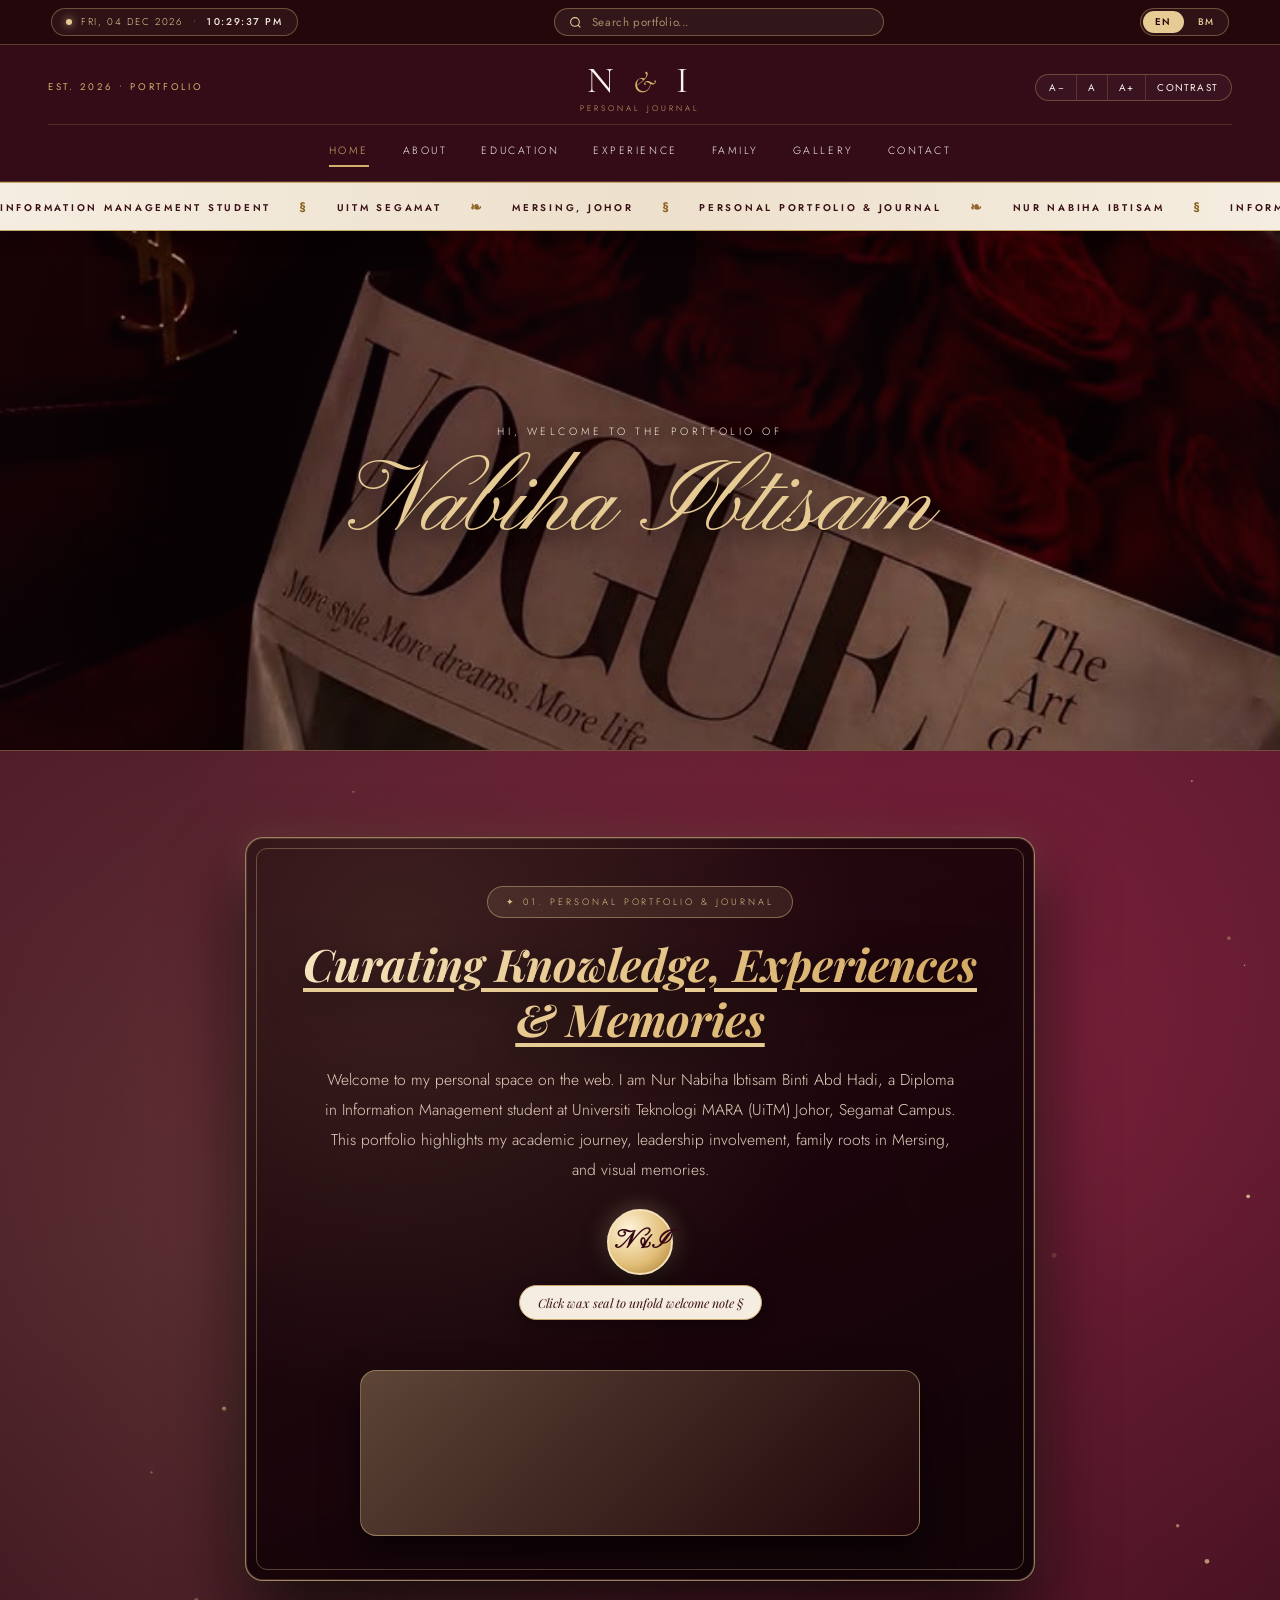
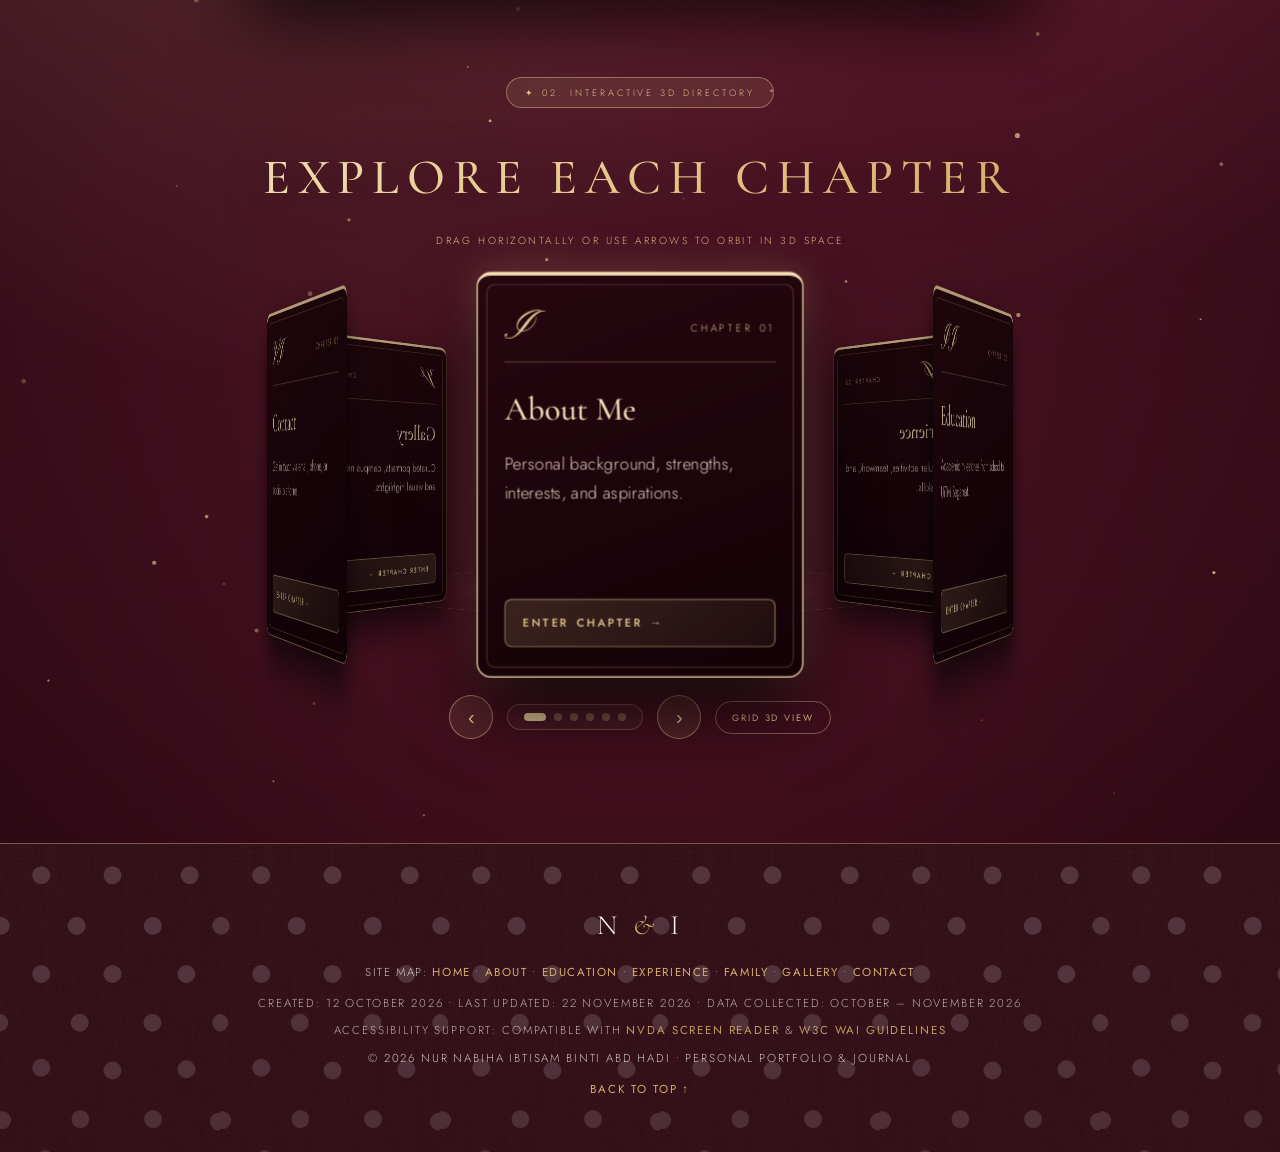
<file: index.html>
<!DOCTYPE html>
<html lang="en">
<head>
<meta charset="UTF-8">
<meta name="viewport" content="width=device-width, initial-scale=1">
<meta name="author" content="Nur Nabiha Ibtisam Binti Abd Hadi">
<meta name="description" content="Personal Portfolio and Journal of Nur Nabiha Ibtisam Binti Abd Hadi - IMD318 Individual Project">
<title>Home | Beyha</title>
<link href="https://fonts.googleapis.com/css2?family=Cormorant+Garamond:ital,wght@0,400;0,500;0,600;1,400;1,500&family=Jost:wght@300;400;500;600&family=Pinyon+Script&family=Playfair+Display:ital,wght@0,400;1,400;1,500&display=swap" rel="stylesheet">
<link rel="stylesheet" href="style.css">
<style>
  /* ===================================================================== */
  /* 1. JALUR UTILITY ATAS                                                 */
  /* ===================================================================== */
  .top-utility-strip {
    background: #23070b;
    border-bottom: 1px solid rgba(201, 166, 107, 0.35);
    padding: 8px 4%;
    display: flex;
    align-items: center;
    justify-content: space-between;
    gap: 14px;
    flex-wrap: wrap;
    position: relative;
    z-index: 50;
  }

  .clock-date-capsule {
    display: inline-flex;
    align-items: center;
    gap: 9px;
    padding: 4px 14px;
    border-radius: 999px;
    background: rgba(245, 237, 224, 0.05);
    border: 1px solid rgba(201, 166, 107, 0.42);
    font-size: .62rem;
    letter-spacing: .16em;
    text-transform: uppercase;
    color: #f3ebe0;
  }

  .clock-pulse-dot {
    width: 6px;
    height: 6px;
    border-radius: 50%;
    background: #e7cb94;
    box-shadow: 0 0 8px #e7cb94;
    animation: dotBlink 1.5s infinite;
  }

  @keyframes dotBlink {
    0%, 100% { opacity: 1; transform: scale(1); }
    50% { opacity: 0.3; transform: scale(0.75); }
  }

  #liveDateDisplay { color: #e7cb94; }
  #liveClockDisplay { font-variant-numeric: tabular-nums; font-weight: 500; }

  .home-search-box {
    position: relative;
    flex: 1;
    max-width: 330px;
    min-width: 200px;
  }

  .home-search-field {
    display: flex;
    align-items: center;
    background: rgba(245, 237, 224, 0.07);
    border: 1px solid rgba(201, 166, 107, 0.45);
    border-radius: 999px;
    padding: 4px 14px;
  }

  .home-search-field:focus-within {
    background: rgba(245, 237, 224, 0.14);
    border-color: #e7cb94;
  }

  .home-search-field svg {
    color: #e7cb94;
    margin-right: 8px;
    flex-shrink: 0;
  }

  .home-search-field input {
    width: 100%;
    background: transparent;
    border: none;
    outline: none;
    color: #f3ebe0;
    font-family: "Jost", sans-serif;
    font-size: .72rem;
    letter-spacing: .05em;
  }

  .home-search-field input::placeholder {
    color: rgba(231, 203, 148, 0.65);
  }

  .home-search-clear {
    background: none;
    border: none;
    color: #e7cb94;
    cursor: pointer;
    font-size: .85rem;
    display: none;
    padding: 0 2px;
  }

  .home-search-dropdown {
    position: absolute;
    top: calc(100% + 7px);
    left: 0;
    right: 0;
    background: #f5ede0;
    border: 1px solid #c9a66b;
    box-shadow: 0 18px 40px rgba(0, 0, 0, 0.55);
    display: none;
    max-height: 270px;
    overflow-y: auto;
    z-index: 99;
    text-align: left;
  }

  .home-search-dropdown.open { display: block; }

  .search-result-link {
    display: block;
    padding: 10px 14px;
    text-decoration: none;
    border-bottom: 1px solid rgba(59, 16, 22, 0.12);
  }

  .search-result-link:hover { background: #e8dcc8; }

  .search-result-link small {
    display: block;
    font-size: .52rem;
    letter-spacing: .2em;
    text-transform: uppercase;
    color: #7c5828;
  }

  .search-result-link strong {
    font-family: "Cormorant Garamond", serif;
    font-size: 1.02rem;
    color: #3b1016;
  }

  .lang-pill-group {
    display: inline-flex;
    align-items: center;
    background: rgba(245, 237, 224, 0.05);
    border: 1px solid rgba(201, 166, 107, 0.42);
    border-radius: 999px;
    padding: 2px;
    gap: 2px;
  }

  .lang-switch-btn {
    background: transparent;
    border: none;
    color: #e7cb94;
    font-family: "Jost", sans-serif;
    font-size: .6rem;
    font-weight: 500;
    letter-spacing: .12em;
    padding: 4px 12px;
    border-radius: 999px;
    cursor: pointer;
    transition: all 0.25s ease;
  }

  .lang-switch-btn.active {
    background: #e7cb94;
    color: #23070b;
    font-weight: 600;
  }

  /* ===================================================================== */
  /* JALUR TEKS BERGERAK CREAM & BEIGE DI ATAS (MARQUEE TICKER)            */
  /* ===================================================================== */
  .beyha-marquee-strip {
    background: linear-gradient(90deg, #f5ede0 0%, #ede0cc 50%, #f5ede0 100%);
    border-top: 1px solid #c9a66b;
    border-bottom: 1px solid #c9a66b;
    padding: 10px 0;
    overflow: hidden;
    white-space: nowrap;
    width: 100%;
    position: relative;
    z-index: 15;
    box-shadow: 0 6px 18px rgba(0, 0, 0, 0.28);
  }

  .beyha-marquee-track {
    display: inline-flex;
    align-items: center;
    gap: 28px;
    animation: beyhaMarqueeMove 28s linear infinite;
    font-size: .61rem;
    font-weight: 600;
    letter-spacing: .28em;
    text-transform: uppercase;
    color: #3b1016;
  }

  .beyha-marquee-strip:hover .beyha-marquee-track {
    animation-play-state: paused;
  }

  .beyha-marquee-track span.folio-mark {
    color: #8f6528;
    font-size: .86rem;
  }

  @keyframes beyhaMarqueeMove {
    0%   { transform: translateX(0); }
    100% { transform: translateX(-50%); }
  }

  /* ===================================================================== */
  /* 2. HERO DENGAN GAMBAR "hero2" & FONT EMAS TERAPUNG                    */
  /* ===================================================================== */
  .hero {
    position: relative;
    display: flex;
    align-items: center;
    justify-content: center;
    text-align: center;
    min-height: 520px;
    background-color: #330d18;
    border-bottom: 1px solid rgba(201, 166, 107, 0.42);
    overflow: hidden;
  }

  .hero-bg-photo {
    position: absolute;
    inset: 0;
    width: 100%;
    height: 100%;
    object-fit: cover;
    object-position: center 38%;
    filter: contrast(1.07) saturate(1.06) brightness(1.03);
    z-index: 0;
    animation: heroSlowZoom 16s ease-in-out infinite alternate;
  }

  @keyframes heroSlowZoom {
    0%   { transform: scale(1); }
    100% { transform: scale(1.06); }
  }

  .hero-dark-tint {
    position: absolute;
    inset: 0;
    background: radial-gradient(circle at center, rgba(35, 8, 16, 0.44) 0%, rgba(25, 5, 11, 0.24) 65%, rgba(25, 5, 11, 0.50) 100%);
    pointer-events: none;
    z-index: 1;
  }

  .hero-copy {
    position: relative;
    z-index: 2;
    text-align: center;
    padding: 30px 20px;
    animation: heroFloatTitle 4.8s ease-in-out infinite;
  }

  @keyframes heroFloatTitle {
    0%, 100% { transform: translateY(0px); }
    50%      { transform: translateY(-9px); }
  }

  .hero-copy .kicker {
    display: block;
    font-size: .66rem;
    letter-spacing: .34em;
    text-transform: uppercase;
    color: #f5ede0;
    margin-bottom: 10px;
    text-shadow: 0 2px 14px rgba(15, 2, 6, 0.9);
  }

  .hero-copy h1 {
    font-family: "Pinyon Script", cursive;
    font-size: clamp(3.8rem, 8vw, 6.5rem);
    font-weight: 400;
    color: #e7cb94 !important;
    line-height: 1.05;
    margin: 0;
    text-shadow: 0 6px 24px rgba(0, 0, 0, 0.85);
  }

  /* ===================================================================== */
  /* 3. PENTAS 3D INTERAKTIF (DUA TONA: ROSE-BURGUNDY STAGE + DARK CARD)   */
  /* ===================================================================== */
  .stage-3d-universe {
    position: relative;
    /* Tona latar lebih cerah & hangat (Rose-Burgundy + Champagne Glow) seperti About */
    background:
      radial-gradient(circle at 75% 18%, rgba(176, 48, 84, 0.52) 0%, transparent 50%),
      radial-gradient(circle at 22% 28%, rgba(231, 203, 148, 0.18) 0%, transparent 48%),
      radial-gradient(circle at 50% 82%, rgba(145, 34, 65, 0.36) 0%, transparent 60%),
      linear-gradient(180deg, #4a1425 0%, #380e1b 45%, #230710 100%);
    color: #e6d2c0;
    padding: 86px 5% 104px;
    overflow: hidden;
  }

  #goldDustCanvas {
    position: absolute;
    inset: 0;
    width: 100%;
    height: 100%;
    pointer-events: none;
    z-index: 0;
  }

  /* --- BAHAGIAN 01: 3D GYROSCOPIC FLOATING DOSSIER + WAX SEAL --- */
  .dossier-3d-wrapper {
    position: relative;
    z-index: 2;
    max-width: 900px;
    margin: 0 auto 96px;
    perspective: 1400px;
    display: flex;
    align-items: center;
    justify-content: center;
  }

  .gyro-ring {
    position: absolute;
    border-radius: 50%;
    pointer-events: none;
    transform-style: preserve-3d;
  }

  .gyro-ring-1 {
    width: 540px;
    height: 540px;
    border: 1px solid rgba(231, 203, 148, 0.28);
    box-shadow: 0 0 40px rgba(212, 175, 106, 0.12);
    animation: spinGyro1 24s linear infinite;
  }

  .gyro-ring-2 {
    width: 450px;
    height: 450px;
    border: 1px dashed rgba(212, 175, 106, 0.38);
    animation: spinGyro2 18s linear infinite reverse;
  }

  @keyframes spinGyro1 {
    0%   { transform: rotateX(66deg) rotateY(-12deg) rotateZ(0deg); }
    50%  { transform: rotateX(58deg) rotateY(14deg) rotateZ(180deg); }
    100% { transform: rotateX(66deg) rotateY(-12deg) rotateZ(360deg); }
  }

  @keyframes spinGyro2 {
    0%   { transform: rotateX(-62deg) rotateY(18deg) rotateZ(0deg); }
    50%  { transform: rotateX(-70deg) rotateY(-14deg) rotateZ(180deg); }
    100% { transform: rotateX(-62deg) rotateY(18deg) rotateZ(360deg); }
  }

  .dossier-float-shell {
    width: 100%;
    max-width: 790px;
    animation: dossierIdleFloat 5.2s ease-in-out infinite;
  }

  @keyframes dossierIdleFloat {
    0%, 100% { transform: translateY(0px); }
    50%      { transform: translateY(-10px); }
  }

  .dossier-3d-card {
    position: relative;
    width: 100%;
    padding: 48px 46px 44px;
    /* Tona kad lebih gelap & pekat (Deep Espresso Mahogany) supaya timbul dari latar belakang */
    background:
      radial-gradient(circle at 20% 15%, rgba(231, 203, 148, 0.13) 0%, transparent 52%),
      linear-gradient(155deg, rgba(36, 7, 15, 0.96) 0%, rgba(16, 3, 7, 0.99) 100%);
    backdrop-filter: blur(14px);
    -webkit-backdrop-filter: blur(14px);
    border: 1px solid rgba(231, 203, 148, 0.62);
    border-radius: 18px;
    text-align: center;
    transform-style: preserve-3d;
    transition: transform 0.18s ease-out, box-shadow 0.3s ease;
    box-shadow:
      0 36px 76px rgba(0, 0, 0, 0.78),
      0 0 38px rgba(231, 203, 148, 0.14),
      0 0 0 1px rgba(231, 203, 148, 0.18) inset;
  }

  .dossier-3d-card::before {
    content: "";
    position: absolute;
    inset: 10px;
    border: 1px solid rgba(231, 203, 148, 0.32);
    border-radius: 11px;
    pointer-events: none;
    transform: translateZ(12px);
  }

  .dossier-glare {
    position: absolute;
    inset: 0;
    border-radius: 18px;
    background: radial-gradient(circle at 50% 50%, rgba(231, 203, 148, 0.22), transparent 60%);
    opacity: 0;
    pointer-events: none;
    transition: opacity 0.3s ease;
  }

  .dossier-3d-card:hover .dossier-glare {
    opacity: 1;
  }

  .layer-z-badge {
    display: inline-flex;
    align-items: center;
    gap: 8px;
    font-size: .58rem;
    letter-spacing: .32em;
    text-transform: uppercase;
    color: #dfc088;
    background: rgba(231, 203, 148, 0.10);
    border: 1px solid rgba(231, 203, 148, 0.42);
    padding: 6px 18px;
    border-radius: 999px;
    margin-bottom: 18px;
    transform: translateZ(42px);
  }

  .layer-z-title {
    font-family: "Playfair Display", serif;
    font-style: italic;
    font-size: clamp(1.9rem, 3.6vw, 2.8rem);
    font-weight: 400;
    line-height: 1.24;
    color: #edd5a7;
    background: linear-gradient(135deg, #f7e7c4 0%, #e4c385 50%, #cfa359 100%);
    -webkit-background-clip: text;
    -webkit-text-fill-color: transparent;
    filter: drop-shadow(0 6px 18px rgba(0, 0, 0, 0.55));
    margin: 0 0 18px;
    transform: translateZ(65px);
  }

  .layer-z-body {
    font-size: .98rem;
    line-height: 1.92;
    color: #e5d0be;
    max-width: 640px;
    margin: 0 auto 24px;
    transform: translateZ(32px);
  }

  /* INTERACTIVE 3D WAX SEAL & UNFOLDING CREAM STATIONERY NOTE */
  .wax-seal-trigger-wrap {
    margin: 0 auto 24px;
    transform: translateZ(54px);
    display: flex;
    flex-direction: column;
    align-items: center;
    gap: 10px;
  }

  .home-wax-seal-btn {
    width: 66px;
    height: 66px;
    border-radius: 50%;
    border: 2px solid #f5e2ba;
    background: radial-gradient(circle at 32% 30%, #fff4db 0%, #e2bf79 58%, #a6782e 100%);
    color: #350914;
    font-family: "Pinyon Script", cursive;
    font-size: 1.55rem;
    font-weight: 700;
    cursor: pointer;
    box-shadow: 0 12px 26px rgba(0, 0, 0, 0.65), 0 0 22px rgba(231, 203, 148, 0.35);
    animation: waxSealPulse 3.2s ease-in-out infinite;
    transition: transform 0.25s ease;
  }

  .home-wax-seal-btn:hover {
    transform: scale(1.1) rotate(-6deg);
  }

  @keyframes waxSealPulse {
    0%, 100% { transform: scale(1); }
    50%      { transform: scale(1.07); }
  }

  .wax-seal-pill-hint {
    display: inline-block;
    padding: 5px 18px;
    border-radius: 999px;
    background: #f5ede0;
    border: 1px solid #c9a66b;
    color: #3b1016;
    font-family: "Playfair Display", serif;
    font-style: italic;
    font-size: .78rem;
    cursor: pointer;
    transition: all 0.25s ease;
    box-shadow: 0 6px 16px rgba(0, 0, 0, 0.35);
  }

  .wax-seal-pill-hint:hover {
    background: #e7cb94;
    color: #23070b;
  }

  .unfolded-stationery-note {
    max-width: 580px;
    margin: 0 auto 24px;
    background: linear-gradient(170deg, #fcf6ea 0%, #efe1c6 100%);
    color: #2b0811;
    border: 1px solid #c9a66b;
    border-radius: 12px;
    padding: 0 24px;
    max-height: 0;
    opacity: 0;
    overflow: hidden;
    transform: translateZ(44px) rotateX(-18deg);
    transform-origin: top center;
    transition: all 0.55s cubic-bezier(0.22, 1, 0.36, 1);
    box-shadow: 0 18px 36px rgba(0, 0, 0, 0.6);
  }

  .unfolded-stationery-note.open {
    padding: 20px 24px;
    max-height: 240px;
    opacity: 1;
    transform: translateZ(44px) rotateX(0deg);
  }

  .unfolded-stationery-note small {
    display: block;
    font-size: .52rem;
    font-weight: 600;
    letter-spacing: .24em;
    text-transform: uppercase;
    color: #7c5828;
    margin-bottom: 6px;
  }

  .unfolded-stationery-note p {
    font-family: "Cormorant Garamond", serif;
    font-size: 1.08rem;
    line-height: 1.65;
    margin: 0 0 8px;
    color: #2b0811;
  }

  .unfolded-stationery-note span.note-sign {
    font-family: "Pinyon Script", cursive;
    font-size: 1.55rem;
    color: #6b1529;
  }

  /* ===================================================================== */
  /* SPOTIFY EMBED PLAYER FRAME                                            */
  /* ===================================================================== */
  .spotify-stage-frame {
    max-width: 560px;
    margin: 0 auto;
    padding: 6px;
    border-radius: 16px;
    background: linear-gradient(135deg, rgba(231, 203, 148, 0.32), rgba(35, 7, 11, 0.85));
    border: 1px solid rgba(231, 203, 148, 0.45);
    box-shadow: 0 16px 36px rgba(0, 0, 0, 0.6);
    transform: translateZ(48px);
  }

  .spotify-stage-frame iframe {
    display: block;
    border-radius: 12px;
  }

  /* --- BAHAGIAN 02: 3D REVOLVING CHAPTER CAROUSEL STAGE --- */
  .carousel-3d-section {
    position: relative;
    z-index: 2;
    max-width: 1120px;
    margin: 0 auto;
    text-align: center;
  }

  .stage-header-3d {
    margin-bottom: 18px;
  }

  .stage-header-3d h2 {
    font-family: "Cormorant Garamond", serif;
    font-size: clamp(2.1rem, 4vw, 3.1rem);
    font-weight: 500;
    letter-spacing: .16em;
    text-transform: uppercase;
    color: #edd5a7;
    background: linear-gradient(135deg, #f7e7c4 0%, #e4c385 52%, #cfa359 100%);
    -webkit-background-clip: text;
    -webkit-text-fill-color: transparent;
    margin: 6px 0 8px;
    filter: drop-shadow(0 6px 20px rgba(0, 0, 0, 0.55));
  }

  .stage-hint-text {
    font-size: .64rem;
    letter-spacing: .24em;
    text-transform: uppercase;
    color: #d7ba86;
    margin: 0;
  }

  .carousel-3d-viewport {
    position: relative;
    width: 100%;
    height: 410px;
    perspective: 1350px;
    display: flex;
    align-items: center;
    justify-content: center;
    cursor: grab;
    user-select: none;
    touch-action: pan-y;
    animation: carouselStageBob 5.6s ease-in-out infinite;
  }

  @keyframes carouselStageBob {
    0%, 100% { transform: translateY(0px); }
    50%      { transform: translateY(-7px); }
  }

  .carousel-3d-viewport:active {
    cursor: grabbing;
  }

  .carousel-3d-floor {
    position: absolute;
    bottom: 14px;
    width: 540px;
    height: 150px;
    border-radius: 50%;
    background: radial-gradient(ellipse at center, rgba(231, 203, 148, 0.24) 0%, rgba(110, 30, 54, 0.14) 50%, transparent 75%);
    border: 1px solid rgba(231, 203, 148, 0.22);
    transform: rotateX(76deg);
    pointer-events: none;
  }

  .carousel-3d-spinner {
    position: relative;
    width: 270px;
    height: 335px;
    transform-style: preserve-3d;
    transition: transform 0.75s cubic-bezier(0.22, 1, 0.36, 1);
  }

  .carousel-3d-spinner.dragging {
    transition: none;
  }

  .chap-3d-panel {
    position: absolute;
    inset: 0;
    background: linear-gradient(160deg, #270710 0%, #140207 100%);
    border: 1px solid rgba(231, 203, 148, 0.52);
    border-top: 3px solid #e7cb94;
    border-radius: 12px;
    padding: 28px 22px 24px;
    display: flex;
    flex-direction: column;
    justify-content: space-between;
    text-align: left;
    box-shadow: 0 24px 48px rgba(0, 0, 0, 0.65);
    backface-visibility: visible;
    transition: border-color 0.35s ease, box-shadow 0.35s ease, filter 0.35s ease;
  }

  .chap-3d-panel::before {
    content: "";
    position: absolute;
    inset: 7px;
    border: 1px solid rgba(212, 175, 106, 0.26);
    border-radius: 7px;
    pointer-events: none;
  }

  .chap-3d-panel.is-front {
    border-color: #f4dfb6;
    box-shadow:
      0 28px 60px rgba(0, 0, 0, 0.8),
      0 0 32px rgba(231, 203, 148, 0.28);
  }

  .chap-3d-panel:not(.is-front) {
    filter: brightness(0.76);
  }

  .chap-3d-panel:not(.is-front):hover {
    filter: brightness(0.95);
    border-color: #e7cb94;
  }

  .chap-3d-head {
    display: flex;
    align-items: center;
    justify-content: space-between;
    padding-bottom: 10px;
    border-bottom: 1px solid rgba(231, 203, 148, 0.25);
  }

  .chap-3d-roman {
    font-family: "Pinyon Script", cursive;
    font-size: 2.1rem;
    color: #e7cb94;
    line-height: 1;
  }

  .chap-3d-tag {
    font-size: .54rem;
    letter-spacing: .26em;
    text-transform: uppercase;
    color: #d7ba86;
  }

  .chap-3d-panel h3 {
    font-family: "Cormorant Garamond", serif;
    font-size: 1.7rem;
    font-weight: 500;
    color: #f2dfb9;
    margin: 14px 0 8px;
  }

  .chap-3d-panel p {
    font-size: .88rem;
    line-height: 1.68;
    color: #e3cec0;
    margin: 0;
  }

  .chap-3d-btn {
    display: inline-flex;
    align-items: center;
    justify-content: space-between;
    width: 100%;
    padding: 10px 14px;
    margin-top: 16px;
    border-radius: 6px;
    background: linear-gradient(135deg, rgba(231, 203, 148, 0.16), rgba(231, 203, 148, 0.06));
    border: 1px solid rgba(231, 203, 148, 0.45);
    color: #e7cb94;
    text-decoration: none;
    font-size: .58rem;
    font-weight: 500;
    letter-spacing: .24em;
    text-transform: uppercase;
    transition: all 0.25s ease;
  }

  .chap-3d-btn:hover {
    background: #e7cb94;
    color: #23070b;
  }

  .carousel-3d-controls {
    display: flex;
    align-items: center;
    justify-content: center;
    gap: 14px;
    margin-top: 16px;
    flex-wrap: wrap;
  }

  .orbit-arrow-btn {
    width: 44px;
    height: 44px;
    border-radius: 50%;
    background: rgba(231, 203, 148, 0.1);
    border: 1px solid rgba(231, 203, 148, 0.5);
    color: #e7cb94;
    font-size: 1.25rem;
    cursor: pointer;
    display: inline-flex;
    align-items: center;
    justify-content: center;
    transition: all 0.25s ease;
  }

  .orbit-arrow-btn:hover {
    background: #e7cb94;
    color: #23070b;
    transform: scale(1.08);
  }

  .orbit-dots-bar {
    display: inline-flex;
    align-items: center;
    gap: 8px;
    padding: 8px 16px;
    border-radius: 999px;
    background: rgba(255, 255, 255, 0.04);
    border: 1px solid rgba(231, 203, 148, 0.28);
  }

  .orbit-dot {
    width: 8px;
    height: 8px;
    border-radius: 50%;
    border: none;
    background: rgba(231, 203, 148, 0.32);
    cursor: pointer;
    padding: 0;
    transition: all 0.25s ease;
  }

  .orbit-dot.active {
    width: 22px;
    border-radius: 999px;
    background: #e7cb94;
  }

  .view-mode-btn {
    background: transparent;
    border: 1px solid rgba(231, 203, 148, 0.45);
    color: #e7cb94;
    padding: 9px 16px;
    border-radius: 999px;
    font-family: "Jost", sans-serif;
    font-size: .58rem;
    letter-spacing: .2em;
    text-transform: uppercase;
    cursor: pointer;
    transition: all 0.25s ease;
  }

  .view-mode-btn:hover {
    background: rgba(231, 203, 148, 0.18);
  }

  .carousel-3d-viewport.grid-mode {
    height: auto;
    padding: 24px 0 10px;
    cursor: default;
    animation: none;
  }

  .carousel-3d-viewport.grid-mode .carousel-3d-floor {
    display: none;
  }

  .carousel-3d-viewport.grid-mode .carousel-3d-spinner {
    width: 100%;
    max-width: 1020px;
    height: auto;
    transform: none !important;
    display: grid;
    grid-template-columns: repeat(3, 1fr);
    gap: 22px;
  }

  .carousel-3d-viewport.grid-mode .chap-3d-panel {
    position: relative;
    transform: none !important;
    filter: none !important;
    min-height: 270px;
    transition: transform 0.25s ease, box-shadow 0.25s ease;
  }

  .carousel-3d-viewport.grid-mode .chap-3d-panel:hover {
    transform: translateY(-8px) rotateX(4deg) !important;
    box-shadow: 0 24px 44px rgba(0, 0, 0, 0.75);
  }

  @media(max-width: 820px) {
    .top-utility-strip { justify-content: center; }
    .dossier-3d-card { padding: 38px 20px 32px; }
    .gyro-ring-1 { width: 320px; height: 320px; }
    .gyro-ring-2 { width: 260px; height: 260px; }
    .carousel-3d-viewport { height: 380px; }
    .carousel-3d-spinner { width: 235px; height: 315px; }
    .carousel-3d-viewport.grid-mode .carousel-3d-spinner { grid-template-columns: 1fr; }
  }
</style>
</head>
<body id="top">

<div class="page-sheet">
 <!-- JALUR UTILITY: CLOCK & DATE + SEARCH BAR + EN / BM -->
 <div class="top-utility-strip">
  <div class="clock-date-capsule" aria-label="Live Clock and Date">
   <span class="clock-pulse-dot"></span>
   <span id="liveDateDisplay">SUN, 22 NOV 2026</span>
   <span>&bull;</span>
   <span id="liveClockDisplay">05:00:00 PM</span>
  </div>

  <div class="home-search-box">
   <div class="home-search-field">
    <svg width="13" height="13" viewBox="0 0 24 24" fill="none" stroke="currentColor" stroke-width="2">
     <circle cx="11" cy="11" r="8"/>
     <path d="M21 21l-4.35-4.35"/>
    </svg>
    <input type="text" id="homeSearchInput" placeholder="Search portfolio..." autocomplete="off">
    <button type="button" class="home-search-clear" id="homeSearchClear" onclick="clearHomeSearch()">&times;</button>
   </div>
   <div class="home-search-dropdown" id="homeSearchDropdown"></div>
  </div>

  <div class="lang-pill-group" role="group" aria-label="Language Switcher">
   <button type="button" class="lang-switch-btn active" data-lang="en" onclick="switchSiteLang('en')">EN</button>
   <button type="button" class="lang-switch-btn" data-lang="bm" onclick="switchSiteLang('bm')">BM</button>
  </div>
 </div>

 <!-- HEADER & NAVIGATION -->
 <header class="topbar">
  <div class="top-row">
   <span class="brand-sub" data-i18n="brandSub">Est. 2026 &bull; Portfolio</span>
   <a class="logo" href="index.html">
    <span class="logo-main">N <i>&amp;</i> I</span>
    <span class="logo-tag" data-i18n="logoTag">Personal Journal</span>
   </a>
   <div class="tools" aria-label="Accessibility Controls">
    <button onclick="document.documentElement.style.fontSize='92%'" title="Decrease text">A&minus;</button>
    <button onclick="document.documentElement.style.fontSize='100%'" title="Reset text">A</button>
    <button onclick="document.documentElement.style.fontSize='112%'" title="Increase text">A+</button>
    <button onclick="document.body.classList.toggle('contrast')" title="Toggle high contrast" data-i18n="contrast">Contrast</button>
   </div>
  </div>
  <nav aria-label="Main Navigation">
   <a href="index.html" class="on" data-i18n="navHome">Home</a>
   <a href="pages/about.html" data-i18n="navAbout">About</a>
   <a href="pages/education.html" data-i18n="navEdu">Education</a>
   <a href="pages/experience.html" data-i18n="navExp">Experience</a>
   <a href="pages/family.html" data-i18n="navFam">Family</a>
   <a href="pages/gallery.html" data-i18n="navGal">Gallery</a>
   <a href="pages/contact.html" data-i18n="navCon">Contact</a>
  </nav>
 </header>

 <!-- JALUR TEKS BERGERAK CREAM & BEIGE DI ATAS (MARQUEE TICKER) -->
 <div class="beyha-marquee-strip" aria-label="Portfolio Highlights Ticker">
  <div class="beyha-marquee-track" id="homeMarqueeTrack">
   <span>INFORMATION MANAGEMENT STUDENT</span><span class="folio-mark">&sect;</span>
   <span>UITM SEGAMAT</span><span class="folio-mark">&#10087;</span>
   <span>MERSING, JOHOR</span><span class="folio-mark">&sect;</span>
   <span>PERSONAL PORTFOLIO &amp; JOURNAL</span><span class="folio-mark">&#10087;</span>
   <span>NUR NABIHA IBTISAM</span><span class="folio-mark">&sect;</span>
   <!-- Ulang 2x supaya pusingan berterusan -->
   <span>INFORMATION MANAGEMENT STUDENT</span><span class="folio-mark">&sect;</span>
   <span>UITM SEGAMAT</span><span class="folio-mark">&#10087;</span>
   <span>MERSING, JOHOR</span><span class="folio-mark">&sect;</span>
   <span>PERSONAL PORTFOLIO &amp; JOURNAL</span><span class="folio-mark">&#10087;</span>
   <span>NUR NABIHA IBTISAM</span><span class="folio-mark">&sect;</span>
  </div>
 </div>

 <!-- HERO SECTION DENGAN GAMBAR "hero2" DI BELAKANG -->
 <section class="hero">
  <img class="hero-bg-photo" id="hero2BgImg" src="images/hero2.jpeg" alt="Vogue Roses Background">
  <div class="hero-dark-tint"></div>
  <div class="hero-copy">
   <span class="kicker" data-i18n="heroKicker">Hi, Welcome to the Portfolio of</span>
   <h1>Nabiha Ibtisam</h1>
  </div>
 </section>

 <!-- =================================================================== -->
 <!-- PENTAS 3D INTERAKTIF                                                -->
 <!-- =================================================================== -->
 <main class="stage-3d-universe">
  <canvas id="goldDustCanvas"></canvas>

  <!-- 01. 3D GYROSCOPIC FLOATING DOSSIER + INTERACTIVE WAX SEAL -->
  <section class="dossier-3d-wrapper">
   <div class="gyro-ring gyro-ring-1" aria-hidden="true"></div>
   <div class="gyro-ring gyro-ring-2" aria-hidden="true"></div>

   <div class="dossier-float-shell">
    <div class="dossier-3d-card" id="dossier3dCard">
     <div class="dossier-glare" id="dossierGlare"></div>
     <span class="layer-z-badge" data-i18n="introKicker">&#10022; 01. Personal Portfolio &amp; Journal</span>
     <h2 class="layer-z-title"><u style="text-decoration-color: #e7cb94; text-underline-offset: 6px;"><strong data-i18n="introHeading" style="font-weight: 700;">Curating Knowledge, Experiences &amp; Memories</strong></u></h2>
     <p class="layer-z-body" data-i18n="introText">
      Welcome to my personal space on the web. I am Nur Nabiha Ibtisam Binti Abd Hadi, a Diploma in Information Management student at Universiti Teknologi MARA (UiTM) Johor, Segamat Campus. This portfolio highlights my academic journey, leadership involvement, family roots in Mersing, and visual memories.
     </p>

     <!-- INTERACTIVE 3D WAX SEAL NOTE -->
     <div class="wax-seal-trigger-wrap">
      <button type="button" class="home-wax-seal-btn" onclick="toggleWelcomeNote()" aria-label="Unfold welcome note">N&amp;I</button>
      <span class="wax-seal-pill-hint" onclick="toggleWelcomeNote()" data-i18n="waxHint">Click wax seal to unfold welcome note &sect;</span>
     </div>

     <div class="unfolded-stationery-note" id="homeWelcomeNote">
      <small data-i18n="noteEyebrow">A Personal Note From Beyha</small>
      <p data-i18n="noteBody">Thank you for visiting my 2026 digital journal. Feel free to drag the 3D carousel below or click any chapter to explore my academic milestones, hobbies, and cherished memories.</p>
      <span class="note-sign">With warmth, Nabiha Ibtisam</span>
     </div>

     <!-- SPOTIFY EMBED PLAYER -->
     <div class="spotify-stage-frame">
      <iframe data-testid="embed-iframe" style="border-radius:12px" src="https://open.spotify.com/embed/track/2lpygKqzPFtItQ4ss3cgfb?utm_source=generator&si=84dc9318c47b4c37" width="100%" height="152" frameBorder="0" allowfullscreen="" allow="autoplay; clipboard-write; encrypted-media; fullscreen; picture-in-picture" loading="lazy" title="Featured Spotify Track"></iframe>
     </div>
    </div>
   </div>
  </section>

  <!-- 02. 3D REVOLVING CHAPTER CAROUSEL STAGE -->
  <section class="carousel-3d-section">
   <div class="stage-header-3d">
    <span class="layer-z-badge" data-i18n="dirKicker">&#10022; 02. Interactive 3D Directory</span>
    <h2 data-i18n="dirHeading">Explore Each Chapter</h2>
    <p class="stage-hint-text" data-i18n="dragHint">Drag horizontally or use arrows to orbit in 3D space</p>
   </div>

   <div class="carousel-3d-viewport" id="carousel3dViewport">
    <div class="carousel-3d-floor" aria-hidden="true"></div>

    <div class="carousel-3d-spinner" id="carousel3dSpinner">
     <article class="chap-3d-panel is-front" data-index="0">
      <div>
       <div class="chap-3d-head">
        <span class="chap-3d-roman">I</span>
        <span class="chap-3d-tag" data-i18n="ch1">Chapter 01</span>
       </div>
       <h3 data-i18n="d1Title">About Me</h3>
       <p data-i18n="d1Desc">Personal background, strengths, interests, and aspirations.</p>
      </div>
      <a href="pages/about.html" class="chap-3d-btn" data-i18n="explore">Enter Chapter &rarr;</a>
     </article>

     <article class="chap-3d-panel" data-index="1">
      <div>
       <div class="chap-3d-head">
        <span class="chap-3d-roman">II</span>
        <span class="chap-3d-tag" data-i18n="ch2">Chapter 02</span>
       </div>
       <h3 data-i18n="d2Title">Education</h3>
       <p data-i18n="d2Desc">Academic milestones from school to UiTM Segamat.</p>
      </div>
      <a href="pages/education.html" class="chap-3d-btn" data-i18n="explore">Enter Chapter &rarr;</a>
     </article>

     <article class="chap-3d-panel" data-index="2">
      <div>
       <div class="chap-3d-head">
        <span class="chap-3d-roman">III</span>
        <span class="chap-3d-tag" data-i18n="ch3">Chapter 03</span>
       </div>
       <h3 data-i18n="d3Title">Experience</h3>
       <p data-i18n="d3Desc">Co-curricular activities, teamwork, and practical skills.</p>
      </div>
      <a href="pages/experience.html" class="chap-3d-btn" data-i18n="explore">Enter Chapter &rarr;</a>
     </article>

     <article class="chap-3d-panel" data-index="3">
      <div>
       <div class="chap-3d-head">
        <span class="chap-3d-roman">IV</span>
        <span class="chap-3d-tag" data-i18n="ch4">Chapter 04</span>
       </div>
       <h3 data-i18n="d4Title">Family</h3>
       <p data-i18n="d4Desc">The people I call home in Mersing, Johor.</p>
      </div>
      <a href="pages/family.html" class="chap-3d-btn" data-i18n="explore">Enter Chapter &rarr;</a>
     </article>

     <article class="chap-3d-panel" data-index="4">
      <div>
       <div class="chap-3d-head">
        <span class="chap-3d-roman">V</span>
        <span class="chap-3d-tag" data-i18n="ch5">Chapter 05</span>
       </div>
       <h3 data-i18n="d5Title">Gallery</h3>
       <p data-i18n="d5Desc">Curated portraits, campus moments, and visual highlights.</p>
      </div>
      <a href="pages/gallery.html" class="chap-3d-btn" data-i18n="explore">Enter Chapter &rarr;</a>
     </article>

     <article class="chap-3d-panel" data-index="5">
      <div>
       <div class="chap-3d-head">
        <span class="chap-3d-roman">VI</span>
        <span class="chap-3d-tag" data-i18n="ch6">Chapter 06</span>
       </div>
       <h3 data-i18n="d6Title">Contact</h3>
       <p data-i18n="d6Desc">Get in touch via email, phone, or social platforms.</p>
      </div>
      <a href="pages/contact.html" class="chap-3d-btn" data-i18n="explore">Enter Chapter &rarr;</a>
     </article>
    </div>
   </div>

   <div class="carousel-3d-controls">
    <button type="button" class="orbit-arrow-btn" onclick="stepCarousel3D(-1)" aria-label="Previous Chapter">&#8249;</button>
    <div class="orbit-dots-bar" id="orbitDotsBar">
     <button type="button" class="orbit-dot active" onclick="goToCarousel3D(0)" aria-label="Chapter 1"></button>
     <button type="button" class="orbit-dot" onclick="goToCarousel3D(1)" aria-label="Chapter 2"></button>
     <button type="button" class="orbit-dot" onclick="goToCarousel3D(2)" aria-label="Chapter 3"></button>
     <button type="button" class="orbit-dot" onclick="goToCarousel3D(3)" aria-label="Chapter 4"></button>
     <button type="button" class="orbit-dot" onclick="goToCarousel3D(4)" aria-label="Chapter 5"></button>
     <button type="button" class="orbit-dot" onclick="goToCarousel3D(5)" aria-label="Chapter 6"></button>
    </div>
    <button type="button" class="orbit-arrow-btn" onclick="stepCarousel3D(1)" aria-label="Next Chapter">&#8250;</button>
    <button type="button" class="view-mode-btn" id="toggle3dViewBtn" onclick="toggle3dGridMode()" data-i18n="viewAllBtn">Grid 3D View</button>
   </div>
  </section>
 </main>

 <!-- FOOTER LENGKAP DENGAN SITE MAP, DATES & ACCESSIBILITY SUPPORT -->
 <footer>
  <span class="footer-logo">N <i>&amp;</i> I</span>

  <!-- SITE MAP -->
  <p style="margin: 10px 0; font-size: .72rem; letter-spacing: .14em; text-transform: uppercase;">
   Site Map:
   <a href="index.html">Home</a> &bull;
   <a href="pages/about.html">About</a> &bull;
   <a href="pages/education.html">Education</a> &bull;
   <a href="pages/experience.html">Experience</a> &bull;
   <a href="pages/family.html">Family</a> &bull;
   <a href="pages/gallery.html">Gallery</a> &bull;
   <a href="pages/contact.html">Contact</a>
  </p>

  <!-- CREATION, UPDATE & DATA COLLECTION DATES -->
  <p style="font-size: .72rem; opacity: .88; margin: 6px 0;">
   Created: 12 October 2026 &bull; Last Updated: 22 November 2026 &bull; Data Collected: October &ndash; November 2026
  </p>

  <!-- ACCESSIBILITY SUPPORT SOFTWARE LINK -->
  <p style="font-size: .72rem; opacity: .88; margin: 6px 0;">
   Accessibility Support: Compatible with <a href="https://www.nvaccess.org/" target="_blank" rel="noopener noreferrer">NVDA Screen Reader</a> &amp; <a href="https://www.w3.org/WAI/" target="_blank" rel="noopener noreferrer">W3C WAI Guidelines</a>
  </p>

  <p data-i18n="footerCopy">&copy; 2026 Nur Nabiha Ibtisam Binti Abd Hadi &bull; Personal Portfolio &amp; Journal</p>
  <p style="margin-top: 10px;"><a href="#top" data-i18n="backTop">Back to top &uarr;</a></p>
 </footer>
</div>

<script>
  // AUTO-FALLBACK UNTUK SAMBUNGAN FAIL hero2
  (function () {
    const heroImg = document.getElementById('hero2BgImg');
    const heroPaths = ['images/hero2.jpeg', 'images/hero2.jpg', 'images/hero2.png', 'images/hero2.webp'];
    let idx = 0;
    heroImg.onerror = function () {
      idx++;
      if (idx < heroPaths.length) heroImg.src = heroPaths[idx];
    };
  })();

  // TOGGLE NOTA MOHOR LILIN (WAX SEAL)
  function toggleWelcomeNote() {
    const note = document.getElementById('homeWelcomeNote');
    if (note) note.classList.toggle('open');
  }

  // =====================================================================
  // A. ZARAH DEBU EMAS 3D DI LATAR BELAKANG (CANVAS)
  // =====================================================================
  (function () {
    const canvas = document.getElementById('goldDustCanvas');
    const ctx = canvas.getContext('2d');
    let particles = [];

    function resizeCanvas() {
      canvas.width = canvas.offsetWidth;
      canvas.height = canvas.offsetHeight;
    }
    window.addEventListener('resize', resizeCanvas);
    resizeCanvas();

    for (let i = 0; i < 55; i++) {
      particles.push({
        x: Math.random() * canvas.width,
        y: Math.random() * canvas.height,
        r: Math.random() * 2 + 0.6,
        vx: (Math.random() - 0.5) * 0.35,
        vy: -Math.random() * 0.45 - 0.15,
        alpha: Math.random() * 0.65 + 0.2
      });
    }

    function animateDust() {
      ctx.clearRect(0, 0, canvas.width, canvas.height);
      for (const p of particles) {
        p.x += p.vx;
        p.y += p.vy;
        if (p.y < -10) { p.y = canvas.height + 10; p.x = Math.random() * canvas.width; }
        if (p.x < -10) p.x = canvas.width + 10;
        if (p.x > canvas.width + 10) p.x = -10;

        ctx.beginPath();
        ctx.arc(p.x, p.y, p.r, 0, Math.PI * 2);
        ctx.fillStyle = `rgba(231, 203, 148, ${p.alpha})`;
        ctx.fill();
      }
      requestAnimationFrame(animateDust);
    }
    animateDust();
  })();

  // =====================================================================
  // B. 3D INTERACTIVE MOUSE TILT PADA KAD DOSSIER 01
  // =====================================================================
  (function () {
    const card = document.getElementById('dossier3dCard');
    const glare = document.getElementById('dossierGlare');

    card.addEventListener('mousemove', (e) => {
      const rect = card.getBoundingClientRect();
      const x = e.clientX - rect.left;
      const y = e.clientY - rect.top;
      const centerX = rect.width / 2;
      const centerY = rect.height / 2;
      const rotateX = ((y - centerY) / centerY) * -9;
      const rotateY = ((x - centerX) / centerX) * 9;

      card.style.transform = `rotateX(${rotateX.toFixed(2)}deg) rotateY(${rotateY.toFixed(2)}deg)`;
      glare.style.background = `radial-gradient(circle at ${(x / rect.width) * 100}% ${(y / rect.height) * 100}%, rgba(231, 203, 148, 0.25), transparent 60%)`;
    });

    card.addEventListener('mouseleave', () => {
      card.style.transform = 'rotateX(0deg) rotateY(0deg)';
    });
  })();

  // =====================================================================
  // C. 3D REVOLVING CYLINDRICAL CAROUSEL (6 CHAPTERS) + AUTO-ROTATE
  // =====================================================================
  const spinner = document.getElementById('carousel3dSpinner');
  const viewport = document.getElementById('carousel3dViewport');
  const panels = Array.from(document.querySelectorAll('.chap-3d-panel'));
  const dots = Array.from(document.querySelectorAll('.orbit-dot'));
  const totalPanels = panels.length;
  const theta = 360 / totalPanels;
  let currentAngle = 0;
  let activeIndex = 0;
  let isGridMode = false;
  let isHoveringCarousel = false;

  function layoutCarousel3D() {
    const radius = window.innerWidth < 820 ? 275 : 375;
    panels.forEach((panel, i) => {
      const panelAngle = i * theta;
      panel.style.transform = `rotateY(${panelAngle}deg) translateZ(${radius}px)`;
    });
    updateCarouselRotation();
  }

  function updateCarouselRotation() {
    if (isGridMode) return;
    spinner.style.transform = `translateZ(-140px) rotateY(${currentAngle}deg)`;

    const normAngle = ((-currentAngle % 360) + 360) % 360;
    activeIndex = Math.round(normAngle / theta) % totalPanels;

    panels.forEach((p, idx) => {
      p.classList.toggle('is-front', idx === activeIndex);
    });
    dots.forEach((d, idx) => {
      d.classList.toggle('active', idx === activeIndex);
    });
  }

  function stepCarousel3D(dir) {
    if (isGridMode) return;
    currentAngle -= dir * theta;
    updateCarouselRotation();
  }

  function goToCarousel3D(targetIdx) {
    if (isGridMode) return;
    const diff = ((targetIdx - activeIndex + totalPanels + Math.floor(totalPanels / 2)) % totalPanels) - Math.floor(totalPanels / 2);
    currentAngle -= diff * theta;
    updateCarouselRotation();
  }

  function toggle3dGridMode() {
    isGridMode = !isGridMode;
    viewport.classList.toggle('grid-mode', isGridMode);
    const btn = document.getElementById('toggle3dViewBtn');
    const dict = i18nData[activeLang] || i18nData.en;
    btn.textContent = isGridMode ? dict.orbitViewBtn : dict.viewAllBtn;
    if (!isGridMode) layoutCarousel3D();
  }

  viewport.addEventListener('mouseenter', () => { isHoveringCarousel = true; });
  viewport.addEventListener('mouseleave', () => { isHoveringCarousel = false; });

  setInterval(() => {
    if (!isGridMode && !isHoveringCarousel) {
      stepCarousel3D(1);
    }
  }, 4500);

  (function () {
    let isDragging = false;
    let startX = 0;
    let startAngle = 0;

    viewport.addEventListener('pointerdown', (e) => {
      if (isGridMode || e.target.closest('a')) return;
      isDragging = true;
      startX = e.clientX;
      startAngle = currentAngle;
      spinner.classList.add('dragging');
    });

    window.addEventListener('pointermove', (e) => {
      if (!isDragging || isGridMode) return;
      const dx = e.clientX - startX;
      currentAngle = startAngle + dx * 0.35;
      spinner.style.transform = `translateZ(-140px) rotateY(${currentAngle}deg)`;
    });

    window.addEventListener('pointerup', () => {
      if (!isDragging) return;
      isDragging = false;
      spinner.classList.remove('dragging');
      const snappedSteps = Math.round(currentAngle / theta);
      currentAngle = snappedSteps * theta;
      updateCarouselRotation();
    });
  })();

  window.addEventListener('resize', layoutCarousel3D);
  layoutCarousel3D();

  // =====================================================================
  // D. LIVE CLOCK & DATE (EN & BM ONLY)
  // =====================================================================
  let activeLang = 'en';

  function runLiveClock() {
    const now = new Date();
    const locales = { en: 'en-GB', bm: 'ms-MY' };
    document.getElementById('liveDateDisplay').textContent = now.toLocaleDateString(locales[activeLang] || 'en-GB', {
      weekday: 'short', day: '2-digit', month: 'short', year: 'numeric'
    });
    document.getElementById('liveClockDisplay').textContent = now.toLocaleTimeString('en-US', {
      hour: '2-digit', minute: '2-digit', second: '2-digit', hour12: true
    });
  }
  setInterval(runLiveClock, 1000);
  runLiveClock();

  // =====================================================================
  // E. LANGUAGE SWITCHER (EN / BM ONLY)
  // =====================================================================
  const marqueeByLang = {
    en: `<span>INFORMATION MANAGEMENT STUDENT</span><span class="folio-mark">&sect;</span><span>UITM SEGAMAT</span><span class="folio-mark">&#10087;</span><span>MERSING, JOHOR</span><span class="folio-mark">&sect;</span><span>PERSONAL PORTFOLIO &amp; JOURNAL</span><span class="folio-mark">&#10087;</span><span>NUR NABIHA IBTISAM</span><span class="folio-mark">&sect;</span><span>INFORMATION MANAGEMENT STUDENT</span><span class="folio-mark">&sect;</span><span>UITM SEGAMAT</span><span class="folio-mark">&#10087;</span><span>MERSING, JOHOR</span><span class="folio-mark">&sect;</span><span>PERSONAL PORTFOLIO &amp; JOURNAL</span><span class="folio-mark">&#10087;</span><span>NUR NABIHA IBTISAM</span><span class="folio-mark">&sect;</span>`,
    bm: `<span>PELAJAR PENGURUSAN MAKLUMAT</span><span class="folio-mark">&sect;</span><span>UITM SEGAMAT</span><span class="folio-mark">&#10087;</span><span>MERSING, JOHOR</span><span class="folio-mark">&sect;</span><span>PORTFOLIO &amp; JURNAL PERIBADI</span><span class="folio-mark">&#10087;</span><span>NUR NABIHA IBTISAM</span><span class="folio-mark">&sect;</span><span>PELAJAR PENGURUSAN MAKLUMAT</span><span class="folio-mark">&sect;</span><span>UITM SEGAMAT</span><span class="folio-mark">&#10087;</span><span>MERSING, JOHOR</span><span class="folio-mark">&sect;</span><span>PORTFOLIO &amp; JURNAL PERIBADI</span><span class="folio-mark">&#10087;</span><span>NUR NABIHA IBTISAM</span><span class="folio-mark">&sect;</span>`
  };

  const i18nData = {
    en: {
      brandSub: "Est. 2026 • Portfolio",
      logoTag: "Personal Journal",
      contrast: "Contrast",
      navHome: "Home",
      navAbout: "About",
      navEdu: "Education",
      navExp: "Experience",
      navFam: "Family",
      navGal: "Gallery",
      navCon: "Contact",
      searchPh: "Search portfolio...",
      heroKicker: "Hi, Welcome to the Portfolio of",
      introKicker: "✦ 01. Personal Portfolio & Journal",
      introHeading: "Curating Knowledge, Experiences & Memories",
      introText: "Welcome to my personal space on the web. I am Nur Nabiha Ibtisam Binti Abd Hadi, a Diploma in Information Management student at Universiti Teknologi MARA (UiTM) Johor, Segamat Campus. This portfolio highlights my academic journey, leadership involvement, family roots in Mersing, and visual memories.",
      waxHint: "Click wax seal to unfold welcome note §",
      noteEyebrow: "A Personal Note From Beyha",
      noteBody: "Thank you for visiting my 2026 digital journal. Feel free to drag the 3D carousel below or click any chapter to explore my academic milestones, hobbies, and cherished memories.",
      dirKicker: "✦ 02. Interactive 3D Directory",
      dirHeading: "Explore Each Chapter",
      dragHint: "Drag horizontally or use arrows to orbit in 3D space",
      ch1: "Chapter 01",
      ch2: "Chapter 02",
      ch3: "Chapter 03",
      ch4: "Chapter 04",
      ch5: "Chapter 05",
      ch6: "Chapter 06",
      d1Title: "About Me",
      d1Desc: "Personal background, strengths, interests, and aspirations.",
      d2Title: "Education",
      d2Desc: "Academic milestones from school to UiTM Segamat.",
      d3Title: "Experience",
      d3Desc: "Co-curricular activities, teamwork, and practical skills.",
      d4Title: "Family",
      d4Desc: "The people I call home in Mersing, Johor.",
      d5Title: "Gallery",
      d5Desc: "Curated portraits, campus moments, and visual highlights.",
      d6Title: "Contact",
      d6Desc: "Get in touch via email, phone, or social platforms.",
      explore: "Enter Chapter →",
      viewAllBtn: "Grid 3D View",
      orbitViewBtn: "Orbit 3D View",
      footerCopy: "© 2026 Nur Nabiha Ibtisam Binti Abd Hadi • Personal Portfolio & Journal",
      backTop: "Back to top ↑"
    },
    bm: {
      brandSub: "Est. 2026 • Portfolio",
      logoTag: "Jurnal Peribadi",
      contrast: "Kontras",
      navHome: "Utama",
      navAbout: "Tentang",
      navEdu: "Pendidikan",
      navExp: "Pengalaman",
      navFam: "Keluarga",
      navGal: "Galeri",
      navCon: "Hubungi",
      searchPh: "Cari dalam portfolio...",
      heroKicker: "Hai, Selamat Datang ke Portfolio",
      introKicker: "✦ 01. Portfolio & Jurnal Peribadi",
      introHeading: "Menghimpun Ilmu, Pengalaman & Memori",
      introText: "Selamat datang ke ruang peribadi saya di web. Saya Nur Nabiha Ibtisam Binti Abd Hadi, pelajar Diploma Pengurusan Maklumat di Universiti Teknologi MARA (UiTM) Johor, Kampus Segamat. Portfolio ini memaparkan perjalanan akademik, penglibatan kepimpinan, asal usul keluarga di Mersing, serta memori visual saya.",
      waxHint: "Klik mohor lilin untuk buka nota alu-aluan §",
      noteEyebrow: "Nota Ringkas Daripada Beyha",
      noteBody: "Terima kasih kerana melawat jurnal digital 2026 saya. Anda boleh memutar karusel 3D di bawah atau klik mana-mana bab untuk meneroka perjalanan akademik, minat, dan kenangan terindah saya.",
      dirKicker: "✦ 02. Direktori Interaktif 3D",
      dirHeading: "Terokai Setiap Bab",
      dragHint: "Seret secara mendatar atau guna anak panah untuk memutar dalam ruang 3D",
      ch1: "Bab 01",
      ch2: "Bab 02",
      ch3: "Bab 03",
      ch4: "Bab 04",
      ch5: "Bab 05",
      ch6: "Bab 06",
      d1Title: "Tentang Saya",
      d1Desc: "Latar belakang peribadi, kekuatan, minat, dan aspirasi.",
      d2Title: "Pendidikan",
      d2Desc: "Pencapaian akademik dari bangku sekolah hingga ke UiTM Segamat.",
      d3Title: "Pengalaman",
      d3Desc: "Aktiviti kokurikulum, kerja berpasukan, dan kemahiran praktikal.",
      d4Title: "Keluarga",
      d4Desc: "Insan tersayang yang menjadi rumah saya di Mersing, Johor.",
      d5Title: "Galeri",
      d5Desc: "Potret pilihan, momen kampus, dan sorotan visual.",
      d6Title: "Hubungi",
      d6Desc: "Berhubung melalui e-mel, telefon, atau platform media sosial.",
      explore: "Masuk Bab →",
      viewAllBtn: "Paparan Grid 3D",
      orbitViewBtn: "Paparan Orbit 3D",
      footerCopy: "© 2026 Nur Nabiha Ibtisam Binti Abd Hadi • Portfolio & Jurnal Peribadi",
      backTop: "Kembali ke atas ↑"
    }
  };

  function switchSiteLang(lang) {
    activeLang = lang;
    try { localStorage.setItem('beyha_site_lang', lang); } catch (e) {}
    document.querySelectorAll('.lang-switch-btn').forEach(b => {
      b.classList.toggle('active', b.getAttribute('data-lang') === lang);
    });
    const dict = i18nData[lang] || i18nData.en;
    document.querySelectorAll('[data-i18n]').forEach(el => {
      const k = el.getAttribute('data-i18n');
      if (dict[k]) el.textContent = dict[k];
    });
    const mTrack = document.getElementById('homeMarqueeTrack');
    if (mTrack && marqueeByLang[lang]) {
      mTrack.innerHTML = marqueeByLang[lang];
    }
    const viewBtn = document.getElementById('toggle3dViewBtn');
    if (viewBtn) {
      viewBtn.textContent = isGridMode ? dict.orbitViewBtn : dict.viewAllBtn;
    }
    document.getElementById('homeSearchInput').placeholder = dict.searchPh;
    runLiveClock();
  }

  (function initSavedLang() {
    const savedLang = localStorage.getItem('beyha_site_lang');
    if (savedLang === 'bm' || savedLang === 'en') {
      switchSiteLang(savedLang);
    }
  })();

  // =====================================================================
  // F. SEARCH BAR FUNCTIONALITY
  // =====================================================================
  const portfolioPages = [
    { tag: "Home", title: "Home — 3D Interactive Portfolio Stage", url: "index.html", keys: "home index main start" },
    { tag: "About", title: "About Me — Biodata, Hobbies, Spotify & Photos", url: "pages/about.html", keys: "about biodata hobbies music netflix badminton spotify photos beyha" },
    { tag: "Education", title: "Education — UiTM Segamat (IM110)", url: "pages/education.html", keys: "education uitm segamat diploma school academic" },
    { tag: "Experience", title: "Experience — Pejabat Daerah Mersing & Outreach", url: "pages/experience.html", keys: "experience internship mersing aplus outreach ldk booth" },
    { tag: "Family", title: "Family — Parents, Siblings & Memories Storybook", url: "pages/family.html", keys: "family father mother siblings mersing johor raya syawal memories" },
    { tag: "Gallery", title: "Gallery — Visual Highlights & Editorial 3×3 Grid", url: "pages/gallery.html", keys: "gallery photos portraits aesthetic campus visual 3d" },
    { tag: "Contact", title: "Contact — 3D iPhone & Socials", url: "pages/contact.html", keys: "contact email phone whatsapp instagram tiktok cloudiebey" }
  ];

  const sInput = document.getElementById('homeSearchInput');
  const sDrop = document.getElementById('homeSearchDropdown');
  const sClear = document.getElementById('homeSearchClear');

  sInput.addEventListener('input', function () {
    const q = this.value.trim().toLowerCase();
    sClear.style.display = q ? 'block' : 'none';
    if (!q) {
      sDrop.classList.remove('open');
      return;
    }
    const hits = portfolioPages.filter(p =>
      p.title.toLowerCase().includes(q) || p.keys.includes(q)
    );
    sDrop.innerHTML = hits.length
      ? hits.map(h => `<a href="${h.url}" class="search-result-link"><small>${h.tag}</small><strong>${h.title}</strong></a>`).join('')
      : `<div style="padding:12px;font-size:.75rem;color:#3b1016;text-align:center;">No matching page found.</div>`;
    sDrop.classList.add('open');
  });

  function clearHomeSearch() {
    sInput.value = '';
    sClear.style.display = 'none';
    sDrop.classList.remove('open');
  }

  document.addEventListener('click', (e) => {
    if (!e.target.closest('.home-search-box')) sDrop.classList.remove('open');
  });
</script>

</body>
</html>
</file>
<file: style.css>
/* Tema Editorial Mewah: Dominant Deep Burgundy & Warm Cream (Complete CSS) */
:root {
  --cream: #faf4ec;        /* Krim hangat untuk teks & aksen bersih */
  --cream-soft: #f3e8dc;   /* Krim lembut untuk seksyen Highlights */
  --burgundy: #4a1525;     /* Deep Wine Burgundy (Warna Dominan Utama) */
  --burgundy-dark: #330d18;/* Burgundy gelap mewah untuk header & footer */
  --burgundy-mid: #6e1e36; /* Burgundy ros untuk hover */
  --gold: #d4af6a;         /* Emas champagne terang */
  --ink: #2a0d16;
}

/* Mod Contrast: Dark Brown & Warm Beige */
body.contrast {
  --cream: #efe4d4;
  --cream-soft: #e3d3bc;
  --burgundy: #2c1e16;
  --burgundy-dark: #1d130d;
  --burgundy-mid: #5c4033;
  --gold: #d2b48c;
  --ink: #1d130d;
}

* { box-sizing: border-box; }
html { scroll-behavior: smooth; }

body {
  margin: 0;
  background-color: var(--burgundy);
  color: var(--cream);
  font: 300 15px/1.85 "Jost", Arial, sans-serif;
  transition: background-color 0.3s ease, color 0.3s ease;
}

.page-sheet {
  width: 100%;
  max-width: 100%;
  margin: 0;
  background: var(--burgundy);
}

h1, h2, h3 {
  font-family: "Cormorant Garamond", Georgia, serif;
  font-weight: 400;
  margin: 0;
}

/* Top Navigation: Deep Burgundy Dominan dengan Monogram & Kapsul Aksesibiliti */
.topbar {
  display: flex;
  flex-direction: column;
  align-items: center;
  padding: 18px 48px 14px;
  background: rgba(51, 13, 24, 0.97);
  backdrop-filter: blur(8px);
  border-bottom: 1px solid rgba(212, 175, 106, 0.25);
  position: sticky;
  top: 0;
  z-index: 30;
}

body.contrast .topbar {
  background: rgba(29, 19, 13, 0.97);
  border-bottom: 1px solid rgba(210, 180, 140, 0.28);
}

.top-row {
  width: 100%;
  max-width: 1200px;
  display: grid;
  grid-template-columns: 1fr auto 1fr;
  align-items: center;
  margin-bottom: 12px;
}

.brand-sub {
  font-size: .6rem;
  letter-spacing: .28em;
  text-transform: uppercase;
  color: var(--gold);
  font-weight: 400;
  justify-self: start;
}

/* Logo Monogram Editorial N & I */
.logo {
  display: flex;
  flex-direction: column;
  align-items: center;
  text-decoration: none;
  color: var(--cream);
  line-height: 1;
}

.logo-main {
  font-family: "Cormorant Garamond", serif;
  font-size: 2.3rem;
  letter-spacing: .14em;
  font-weight: 400;
}

.logo-main i {
  font-style: italic;
  color: var(--gold);
  font-size: 1.9rem;
}

.logo-tag {
  font-family: "Jost", sans-serif;
  font-size: .5rem;
  letter-spacing: .38em;
  text-transform: uppercase;
  color: var(--gold);
  margin-top: 4px;
}

/* Kapsul Butang Aksesibiliti */
.tools {
  justify-self: end;
  display: inline-flex;
  align-items: center;
  border: 1px solid rgba(212, 175, 106, 0.35);
  border-radius: 999px;
  overflow: hidden;
  background: rgba(255, 255, 255, 0.03);
}

.tools button {
  background: transparent;
  border: none;
  border-right: 1px solid rgba(212, 175, 106, 0.22);
  color: var(--cream);
  padding: 5px 11px;
  cursor: pointer;
  font-family: "Jost", sans-serif;
  font-size: .62rem;
  letter-spacing: .12em;
  text-transform: uppercase;
  transition: 0.2s;
}

.tools button:last-child {
  border-right: none;
  padding-right: 13px;
}

.tools button:first-child {
  padding-left: 13px;
}

.tools button:hover,
body.contrast .tools button:last-child {
  background: rgba(212, 175, 106, 0.22);
  color: var(--gold);
}

.topbar nav {
  display: flex;
  flex-wrap: wrap;
  justify-content: center;
  gap: 8px 34px;
  border-top: 1px solid rgba(212, 175, 106, 0.18);
  padding-top: 12px;
  width: 100%;
  max-width: 1200px;
}

.topbar nav a {
  font-size: .66rem;
  letter-spacing: .24em;
  text-transform: uppercase;
  text-decoration: none;
  padding: 4px 0;
  color: var(--cream);
  transition: 0.25s;
}

.topbar nav a.on, .topbar nav a:hover {
  border-bottom: 2px solid var(--gold);
  color: var(--gold);
}

/* Hero Banner: Clean, Crisp & HD Rendering untuk Gambar VOGUE */
.hero-banner {
  position: relative;
  height: 540px;
  width: 100%;
  background-color: var(--burgundy-dark);
  overflow: hidden;
  display: flex;
  align-items: center;
  justify-content: center;
  text-align: center;
  padding: 20px;
}

.hero-bg {
  position: absolute;
  inset: 0;
  width: 100%;
  height: 100%;
  object-fit: cover;
  object-position: center 38%;
  image-rendering: -webkit-optimize-contrast;
  image-rendering: high-quality;
  filter: contrast(1.07) saturate(1.06) brightness(1.05);
  transform: translateZ(0);
}

.hero-overlay {
  position: absolute;
  inset: 0;
  background: radial-gradient(circle at center, rgba(35, 8, 16, 0.45) 0%, rgba(25, 5, 11, 0.22) 65%, rgba(25, 5, 11, 0.48) 100%);
  pointer-events: none;
}

body.contrast .hero-overlay {
  background: radial-gradient(circle at center, rgba(29, 19, 13, 0.48) 0%, rgba(20, 12, 8, 0.28) 65%, rgba(20, 12, 8, 0.52) 100%);
}

.hero-content {
  position: relative;
  z-index: 2;
  display: flex;
  flex-direction: column;
  align-items: center;
}

.hero-greet {
  font-family: "Jost", sans-serif;
  font-size: .78rem;
  letter-spacing: .34em;
  text-transform: uppercase;
  color: #f0d9b5;
  margin-bottom: 10px;
  text-shadow: 0 2px 14px rgba(15, 2, 6, 0.9);
}

.hero-banner h1 {
  font-family: "Pinyon Script", "Cormorant Garamond", cursive;
  font-size: clamp(3.8rem, 8.5vw, 6.6rem);
  font-weight: 400;
  letter-spacing: .02em;
  line-height: 1.1;
  color: #faebd7;
  text-shadow: 0 4px 28px rgba(15, 2, 6, 0.95);
}

/* Jalur Bawah Hero */
.hero-sub {
  background: var(--burgundy-dark);
  text-align: center;
  padding: 18px 20px;
  color: var(--gold);
  font-size: .66rem;
  font-weight: 400;
  letter-spacing: .34em;
  text-transform: uppercase;
  border-top: 1px solid rgba(212, 175, 106, 0.35);
  border-bottom: 1px solid rgba(212, 175, 106, 0.35);
}

/* Seksyen Dua Kolum (The Creator) */
.split-sec {
  width: 100%;
  background: var(--burgundy);
  color: var(--cream);
  padding: 95px 8%;
  display: grid;
  grid-template-columns: 1.1fr 0.9fr;
  gap: 70px;
  align-items: center;
}

.split-sec h2 {
  font-size: 3.1rem;
  color: var(--gold);
  margin-bottom: 18px;
}

.split-sec p {
  color: var(--cream);
  opacity: 0.92;
  font-size: 1rem;
}

.portrait-box {
  width: 100%;
  height: 430px;
  background: var(--burgundy-dark);
  border: 1px solid var(--gold);
  box-shadow: 16px 16px 0px var(--cream);
  padding: 12px;
  position: relative;
}

.portrait-box::before {
  content: "INSERT ABOUT1 PHOTO";
  position: absolute;
  inset: 0;
  display: flex;
  align-items: center;
  justify-content: center;
  font-family: "Cormorant Garamond", serif;
  font-size: .95rem;
  letter-spacing: .22em;
  color: var(--gold);
}

.portrait-box img {
  position: relative;
  width: 100%;
  height: 100%;
  object-fit: cover;
  display: block;
}

/* Seksyen Highlights: Warm Cream / Warm Beige */
.ivory-sec {
  background: var(--cream);
  color: var(--ink);
  padding: 95px 8%;
  text-align: center;
  border-top: 2px solid var(--gold);
}

.ivory-sec h2 {
  font-size: 3rem;
  color: var(--burgundy);
  margin-bottom: 48px;
}

.grid-3 {
  max-width: 1180px;
  margin: 0 auto;
  display: grid;
  grid-template-columns: repeat(3, 1fr);
  gap: 32px;
  text-align: left;
}

.card-pic {
  width: 100%;
  height: 310px;
  background: var(--cream-soft);
  border: 1px solid rgba(74, 21, 37, 0.25);
  position: relative;
  overflow: hidden;
  margin-bottom: 16px;
}

.card-pic::before {
  content: "PHOTO";
  position: absolute;
  inset: 0;
  display: flex;
  align-items: center;
  justify-content: center;
  font-family: "Cormorant Garamond", serif;
  letter-spacing: .2em;
  color: var(--burgundy-mid);
}

.card-pic img {
  position: relative;
  width: 100%;
  height: 100%;
  object-fit: cover;
  display: block;
}

.card-tag {
  font-size: .62rem;
  letter-spacing: .24em;
  text-transform: uppercase;
  color: var(--burgundy-mid);
  font-weight: 500;
  display: block;
  margin-bottom: 4px;
}

.card-title {
  font-family: "Cormorant Garamond", serif;
  font-size: 1.45rem;
  color: var(--burgundy);
  text-decoration: none;
  font-weight: 500;
}

.card-title:hover {
  color: var(--gold);
}

/* Butang Cream / Beige */
.btn {
  display: inline-block;
  background: var(--cream);
  color: var(--burgundy);
  padding: 13px 34px;
  font-size: .66rem;
  font-weight: 500;
  letter-spacing: .25em;
  text-transform: uppercase;
  text-decoration: none;
  margin-top: 22px;
  border: 1px solid var(--gold);
  transition: 0.3s;
}

.btn:hover {
  background: var(--gold);
  color: var(--burgundy-dark);
}

/* Subpage Content */
.sub-wrap {
  max-width: 1100px;
  margin: 40px auto;
  padding: 75px 48px;
  background: var(--cream);
  color: var(--ink);
  border: 1px solid var(--gold);
}

table {
  width: 100%;
  border-collapse: collapse;
  margin-top: 24px;
  background: #fff;
}

th, td {
  border-bottom: 1px solid rgba(74, 21, 37, 0.15);
  padding: 16px 14px;
  text-align: left;
  color: var(--ink);
}

th {
  background: var(--burgundy);
  color: var(--cream);
  font-size: .7rem;
  letter-spacing: .2em;
  text-transform: uppercase;
  font-weight: 500;
}

/* Footer: Polkadot Editorial Bersih & Minimalis */
footer {
  background-color: var(--burgundy-dark);
  background-image: linear-gradient(rgba(51, 13, 24, 0.82), rgba(51, 13, 24, 0.86)), url('images/bg-polka.jpeg');
  background-size: 220px auto;
  background-repeat: repeat;
  color: var(--cream);
  padding: 56px 24px 48px;
  text-align: center;
  border-top: 1px solid rgba(212, 175, 106, 0.45);
}

body.contrast footer {
  background-image: linear-gradient(rgba(29, 19, 13, 0.85), rgba(29, 19, 13, 0.9)), url('images/bg-polka.jpeg');
}

body.subpage footer {
  background-image: linear-gradient(rgba(51, 13, 24, 0.82), rgba(51, 13, 24, 0.86)), url('../images/bg-polka.jpeg');
}

body.subpage.contrast footer {
  background-image: linear-gradient(rgba(29, 19, 13, 0.85), rgba(29, 19, 13, 0.9)), url('../images/bg-polka.jpeg');
}

.footer-logo {
  font-family: "Cormorant Garamond", serif;
  font-size: 1.75rem;
  letter-spacing: .16em;
  color: var(--cream);
  display: block;
  margin-bottom: 10px;
}

.footer-logo i {
  font-style: italic;
  color: var(--gold);
}

footer p {
  background: transparent;
  border: none;
  display: block;
  padding: 0;
  margin: 4px auto;
  font-size: .72rem;
  letter-spacing: .16em;
  text-transform: uppercase;
  color: rgba(250, 244, 236, 0.78);
}

footer a {
  color: var(--gold);
  text-decoration: none;
  font-weight: 400;
  transition: 0.2s;
}

footer a:hover {
  color: var(--cream);
}

@media(max-width: 800px) {
  .top-row { grid-template-columns: 1fr; gap: 12px; text-align: center; }
  .brand-sub, .tools { justify-self: center; }
  .split-sec { grid-template-columns: 1fr; padding: 50px 24px; gap: 36px; }
  .ivory-sec, .sub-wrap { padding: 50px 24px; }
  .grid-3 { grid-template-columns: 1fr; }
}
</file>
